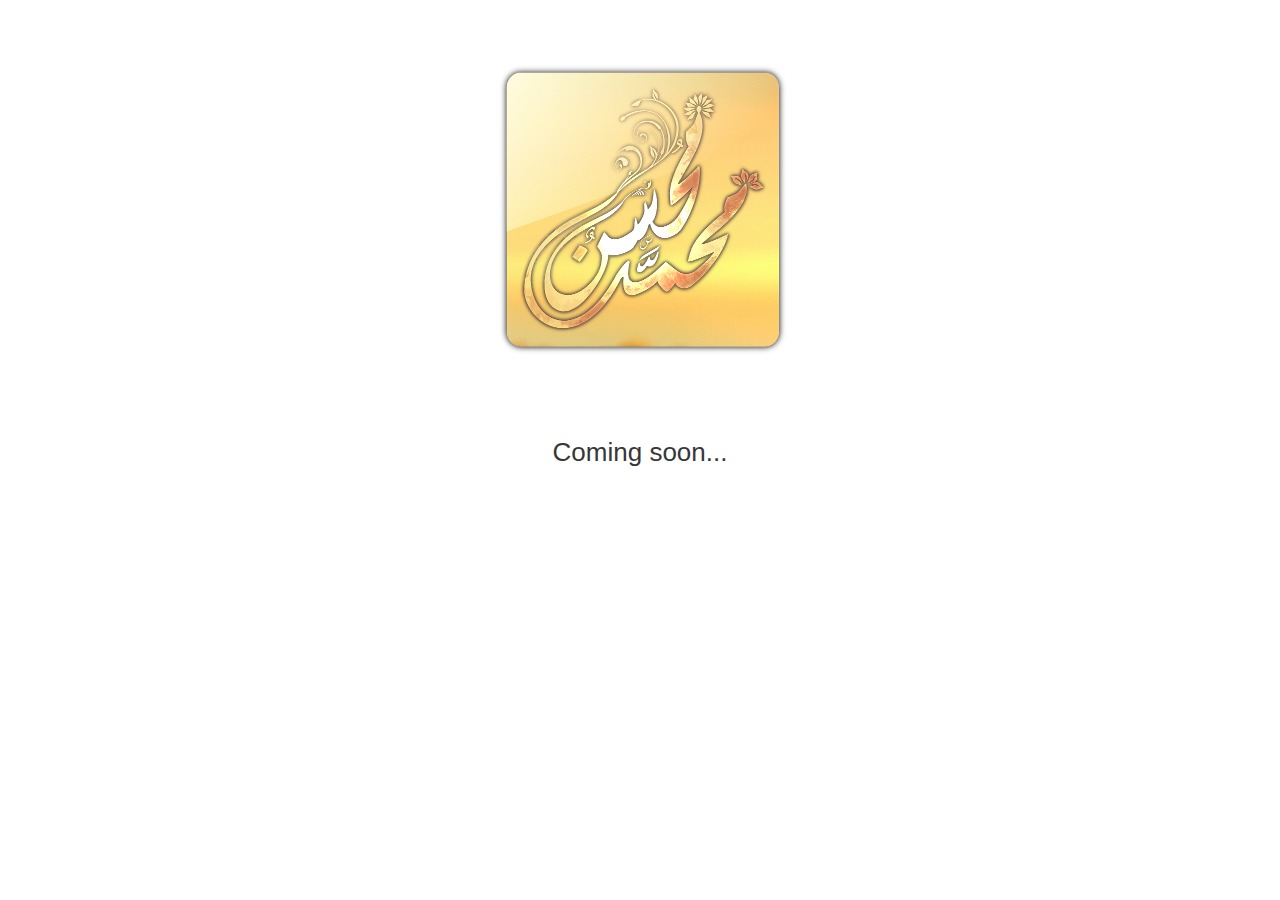
<file: index.html>
<html dir="rtl" lang="ar">
<head>
<meta http-equiv="Content-Type" content="text/html; charset=utf-8" />
<style>

.comming_soon{
font-size: 26px;
  text-align: center;
  font-family: sans-serif;
  color: #373737;
}
</style>
</head>
<body>
<div class="comming_soon">
<img src="logo.png"/>
<p style=" direction: ltr;">Coming soon...</p>
</div>
</body>
</html
</file>
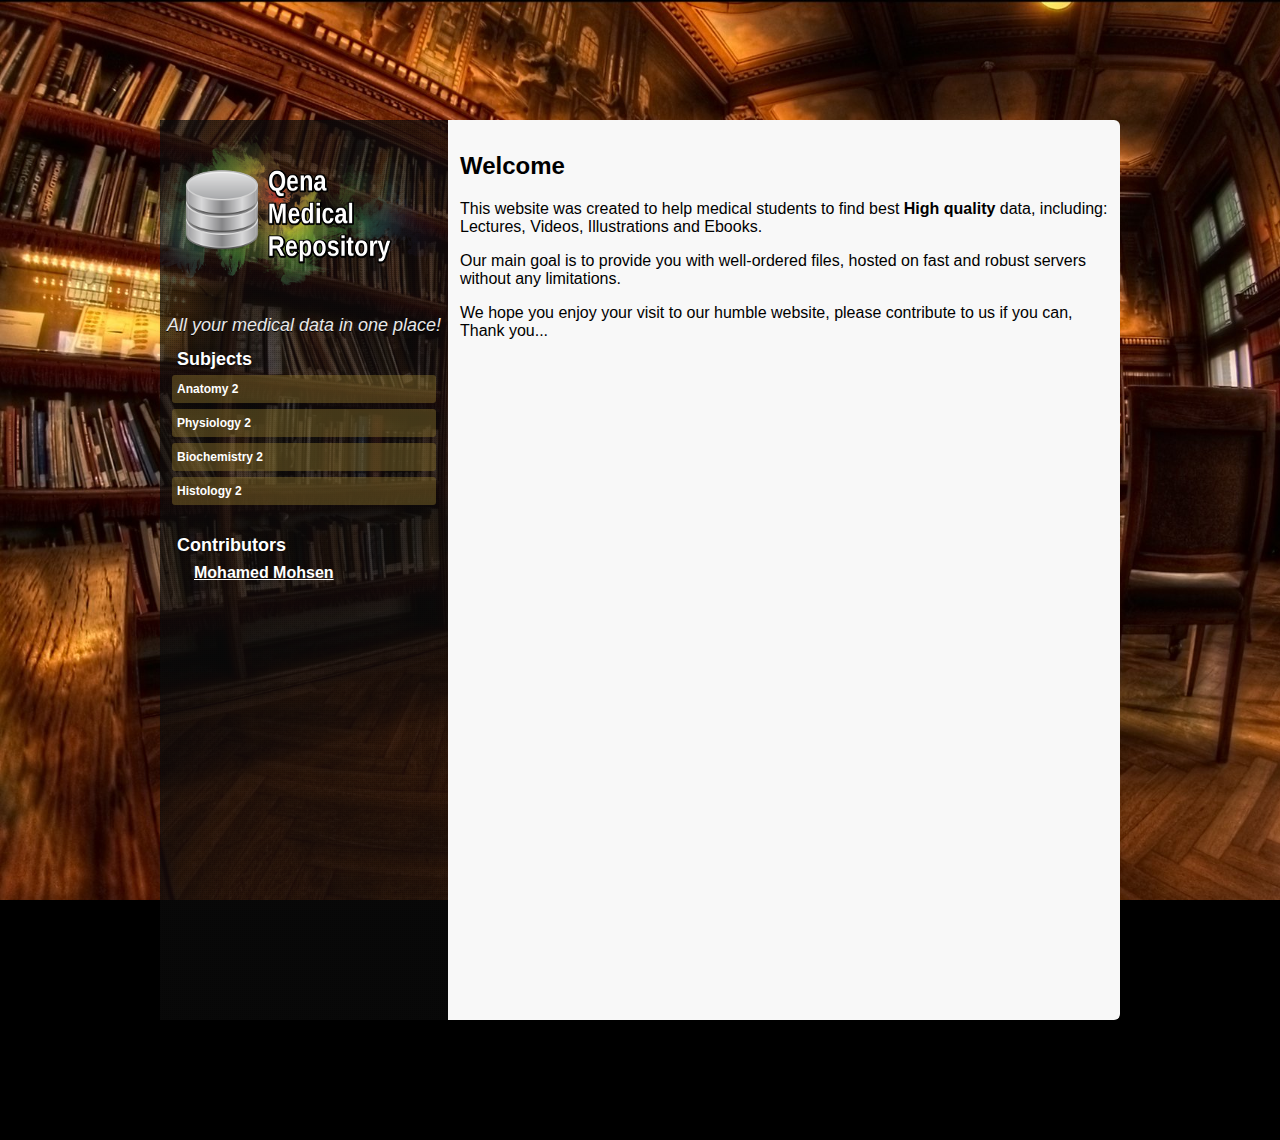
<file: qmr/index.html>
<html dir="ltr" lang="en">
<head>
<meta http-equiv="Content-Type" content="text/html; charset=utf-8" />
<!--
<script src="https://ajax.googleapis.com/ajax/libs/jquery/2.1.3/jquery.min.js"></script>
<script src="jquery.csv-0.71.min.js"></script>
-->
<style>
</style>
<link rel="stylesheet" type="text/css" href="style.css">
<title>Qena Medical Repository</title>
</head>
<body>

<div class="wrapper">
	<div class="side-bar">
			<img src="logo.png" class="logo"/>
			<span class="slogan">All your medical data in one place!</span>
			<div class="menu">
				<h3>Subjects</h3>
				<a href="anatomy2.html" class="button"> Anatomy 2</a>
				<a href="#phy" class="button"> Physiology 2</a>
				<a href="#bio" class="button"> Biochemistry 2</a>
				<a href="#histo" class="button"> Histology 2</a>
			</div>
			<br/>
			<div class="contributors">
				<h3>Contributors</h3>
				<a href="#"> Mohamed Mohsen</a>
			</div>
	</div>
	<div class="content">

		<div class="inner">
			<div id="welcome">
				<h2 class="title"> Welcome</h2>
				<p>This website was created to help medical students to find best <strong>High quality</strong> data, including: Lectures, Videos, Illustrations and Ebooks.</p>
<p>Our main goal is to provide you with well-ordered files, hosted on fast and robust servers without any limitations.</p>
<p>We hope you enjoy your visit to our humble website, please contribute to us if you can, Thank you...</p>
			</div>
			
	
	</div>

	</div>
</div>
</body>
</html>
</file>
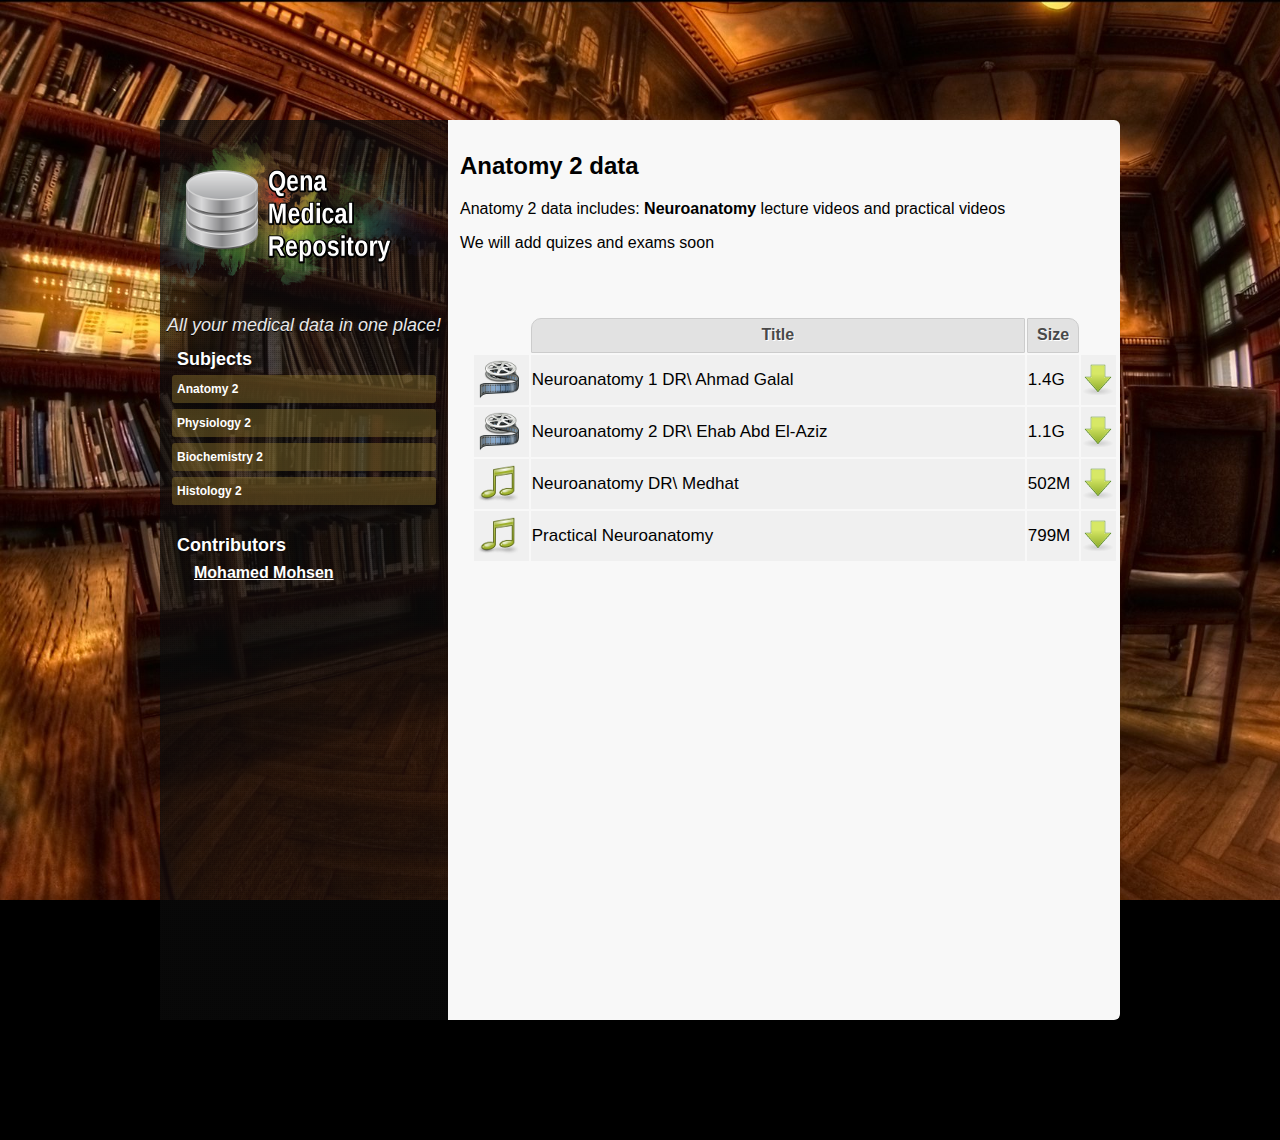
<file: qmr/anatomy2.html>
<html dir="ltr" lang="en">
<head>
<meta http-equiv="Content-Type" content="text/html; charset=utf-8" />
<!--
<script src="https://ajax.googleapis.com/ajax/libs/jquery/2.1.3/jquery.min.js"></script>
<script src="jquery.csv-0.71.min.js"></script>
-->
<style>
</style>
<link rel="stylesheet" type="text/css" href="style.css">
<title>Anatomy 2 -Qena Medical Repository</title>
</head>
<body>

<div class="wrapper">
	<div class="side-bar">
			<img src="logo.png" class="logo"/>
			<span class="slogan">All your medical data in one place!</span>
			<div class="menu">
				<h3>Subjects</h3>
				<a href="anatomy2.html" class="button"> Anatomy 2</a>
				<a href="#phy" class="button"> Physiology 2</a>
				<a href="#bio" class="button"> Biochemistry 2</a>
				<a href="#histo" class="button"> Histology 2</a>
			</div>
			<br/>
			<div class="contributors">
				<h3>Contributors</h3>
				<a href="#"> Mohamed Mohsen</a>
			</div>
	</div>
	<div class="content">

		<div class="inner">
				<h2 class="title"> Anatomy 2 data</h2>
				<p>Anatomy 2 data includes: <strong>Neuroanatomy</strong> lecture videos and practical videos</p>
				<p> We will add quizes and exams soon</p>
<br/>
<br/>
<div id="table">
	<table class="section">
	<thead>
		<th class="icon"></th>
		<th class="title">Title</th>
		<th class="size">Size</th>
		<th class="download"></th>
	</thead>
	<tbody>
		<tr onclick="location.href='http://mirrors.netix.net/sourceforge/n/na/nataegst/neuro1.zip'">
			<td> <img src="video.png"/> </td>
			<td> Neuroanatomy 1 <strong>DR\ Ahmad Galal</strong> </td>
			<td>1.4G </td>
			<td><a href="http://mirrors.netix.net/sourceforge/n/na/nataegst/neuro1.zip"><img src="down.png"/></a></td>
		</tr>
		<tr onclick="location.href='http://mirrors.netix.net/sourceforge/n/na/nataegst/neuro2.zip'">
			<td> <img src="video.png"/> </td>
			<td> Neuroanatomy 2 <strong>DR\ Ehab Abd El-Aziz</strong> </td>
			<td>1.1G </td>
			<td><a href="http://mirrors.netix.net/sourceforge/n/na/nataegst/neuro2.zip"><img src="down.png"/></a></td>
		</tr>
		<tr onclick="location.href='http://mirrors.netix.net/sourceforge/n/na/nataegst/neuro_medhat.zip'">
			<td> <img src="audio.png"/> </td>
			<td> Neuroanatomy <strong>DR\ Medhat</strong> </td>
			<td>502M </td>
			<td><a href="http://mirrors.netix.net/sourceforge/n/na/nataegst/neuro_medhat.zip"><img src="down.png"/></a></td>
		</tr>
		<tr onclick="location.href='http://mirrors.netix.net/sourceforge/n/na/nataegst/neuro_practical.zip'">
			<td> <img src="audio.png"/> </td>
			<td> Practical Neuroanatomy </td>
			<td>799M </td>
			<td><a href="http://mirrors.netix.net/sourceforge/n/na/nataegst/neuro_practical.zip"><img src="down.png"/></a></td>
		</tr>
	</tbody>

	</table>
	</div>

	</div>
</div>
</body>
</html>
</file>
<file: qmr/style.css>
body {
font-family: sans-serif;
background: #000 url("bg.jpg");
margin:0;
padding:0;
background-size: cover;
background-attachment: fixed;
}
.wrapper{
  width: 960px;
  border-radius: 5px;
  margin: 120px auto;

  min-height: 100%;
}
.side-bar { 
background: rgba(12,12,12,0.71) url("dots.png");
width:30%;
float:left;
direction:ltr;
min-height: 100%;
}
.side-bar h3{
margin: 5px;
  text-shadow: 0px 0px 2px #000;
  color: #fff;
  font-size: 18px;
  font-weight: bold;}

.content {
width: 70%;
  float: right;
  background-color: #f8f8f8;
  min-height: 100%;
  border-radius: 0px 6px 6px 0px;
}
.inner {padding: 12px;}
a.button {
  display: block;
  padding: 7px 5px;
  margin-bottom: 6px;
  border-radius: 3px;
  font-size: 12px;
  background-color: rgba(152, 127, 49, 0.4);
  text-align: left;
  text-decoration: none;
  color: #FFF;
  font-weight: bold;
}
a.button:hover {
background-color: rgba(171, 151, 90, 0.45);
}
.logo {
  margin: 12px 0px;
}
.slogan {
color: #E8E8E8;
  text-shadow: 0px 1px 0px #000;
  font-size: 18px;
  width: 100%;
  display: block;
  text-align: center;
  margin: 13px 0px;
  font-style: italic;
}
.menu {  margin: 6px 12px;}
.contributors {
margin: 6px 12px;
}

.contributors a{
  font-size: 16px;
  color: #fff;
  font-weight: bold;
  margin: 3px 1px 3px 22px;
  display: inline-block;
}
table.section {
  margin: 12px;
  width: 646px;
}
table.section th{
  height: 35px;
  background: #E2E2E2;
  border: 1px solid #ccc;
  color: #494949;
  text-shadow: 1px 1px 0px #fff;
}
table.section th.icon, table.section th.download{
  background: transparent;
  width: 52px;
  border: none;
}
table.section th.title{width: 483px;  border-radius: 10px 1px 1px;}
table.section th.size{width:48px; border-radius: 1px 10px 1px 1px;}
table.section th.download{width:32px}
table.section tbody tr  {
  background: #F0F0F0;
}
table.section tbody tr:hover {
background:#E4E4E4;
}
table.section td {
  font-size: 17px;
  font-weight: lighter;
  cursor: pointer;
}
</file>
